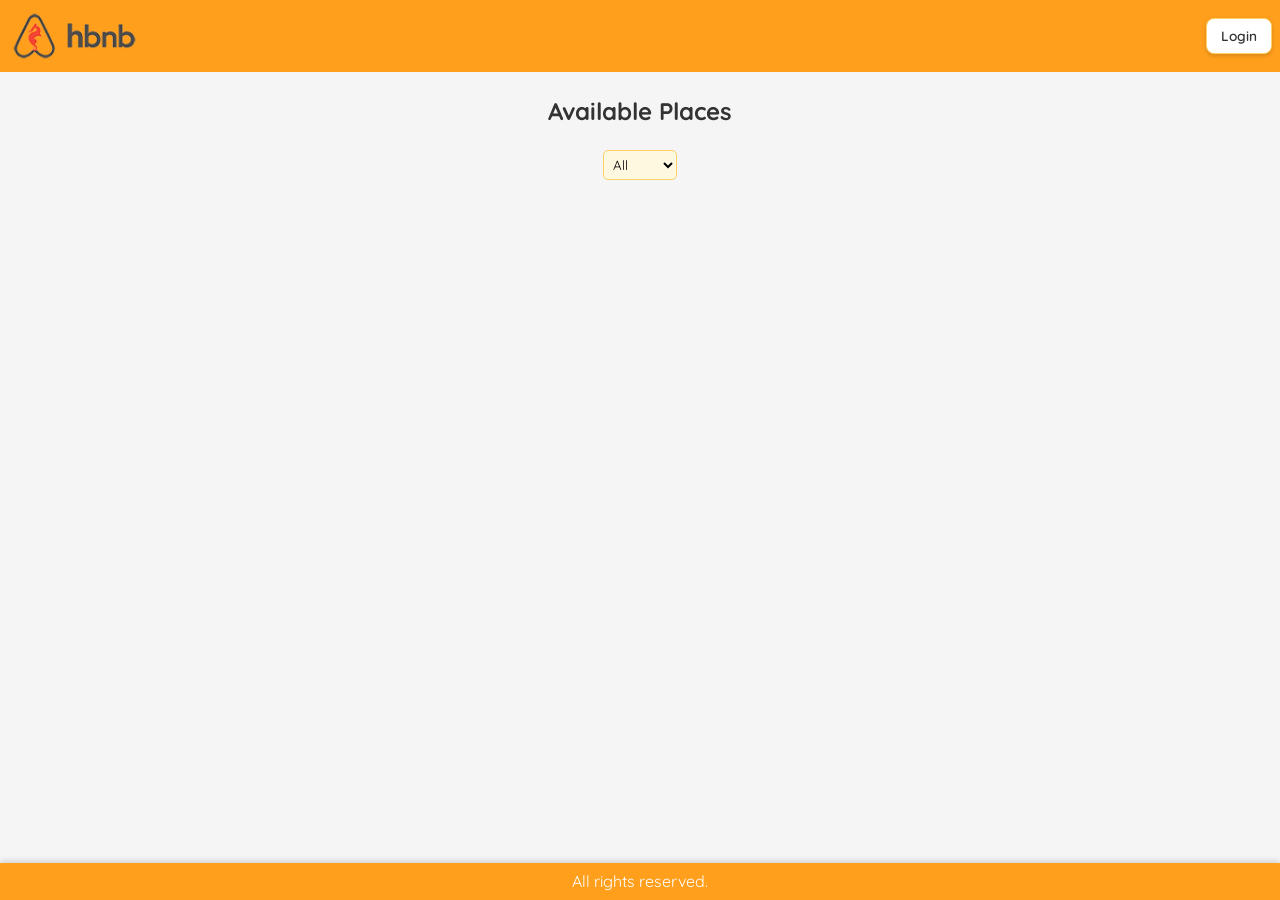
<file: part4/Front/index.html>
<!DOCTYPE html>
<html lang="en">
<head>
  <meta charset="UTF-8">
  <title>HBnB – Places</title>
  <link rel="stylesheet" href="styles.css?v=3">
  <link rel="icon" href="images/icon.png">
  <link href="https://fonts.googleapis.com/css2?family=Quicksand:wght@400;600&display=swap" rel="stylesheet">
</head>
<body>
  <header>
    <nav>
      <div class="logo-stack">
        <img src="images/logo.png" class="logo" alt="Logo">
      </div>
      <div class="nav-right">
        <a href="login.html" class="login-button pop-btn" id="login-link">Login</a>
        <a href="#" class="login-button pop-btn" id="logout-button" style="display:none;">Logout</a>
      </div>
    </nav>
  </header>

  <main>
    <h2 class="page-title">Available Places</h2>
    <select id="price-filter">
      <option value="all">All</option>
      <option value="150">≤ $150</option>
      <option value="200">≤ $200</option>
      <option value="300">≤ $300</option>
    </select>

    <section class="places-list" id="places-list">
      <!-- JS will inject .place-card elements here -->
    </section>
  </main>

  <footer>
    <p>All rights reserved.</p>
  </footer>
  <script src="scripts.js?v=3"></script>
</body>
</html>
</file>
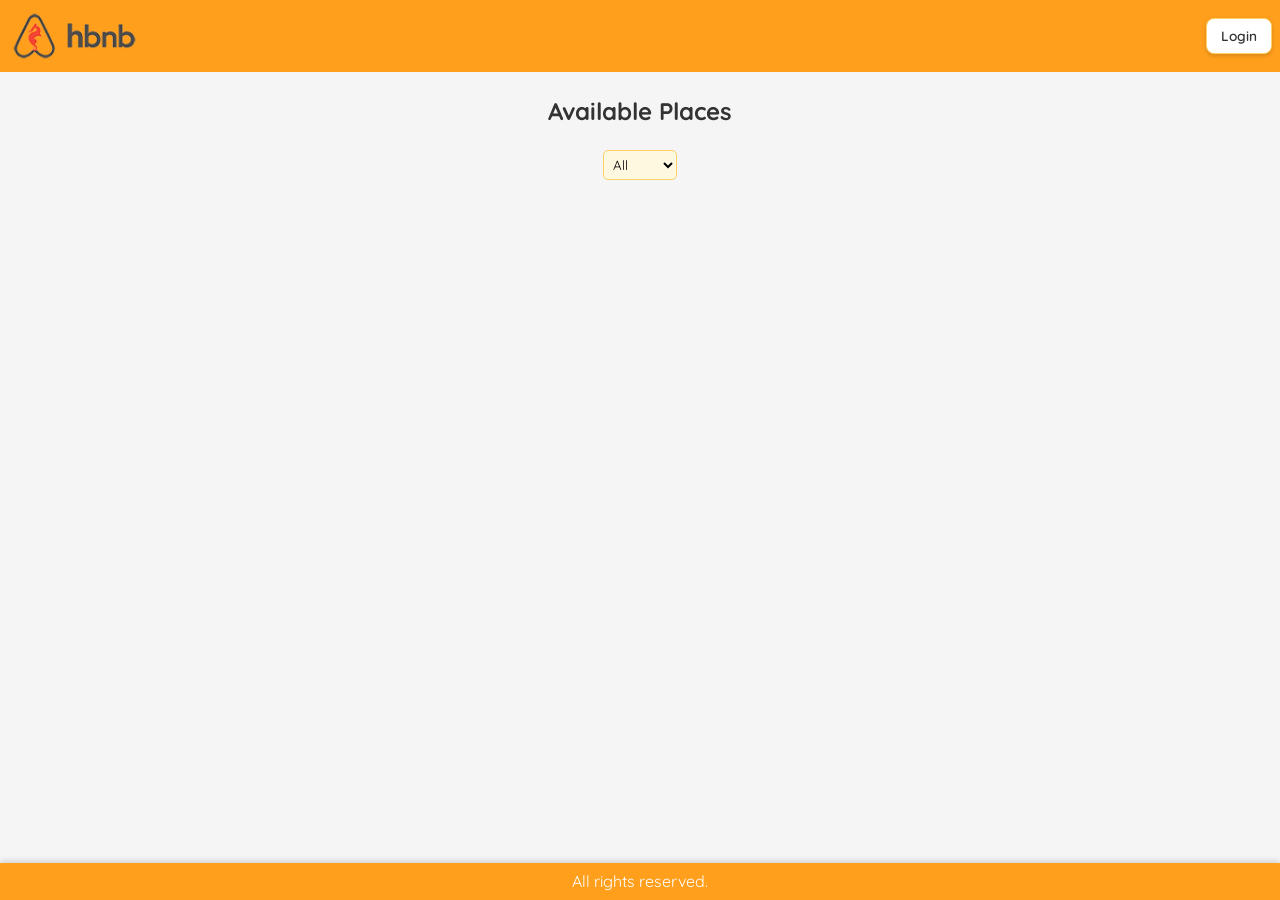
<file: part4/Front/add_review.html>
<!DOCTYPE html>
<html lang="en">
<head>
  <meta charset="UTF-8">
  <title>HBnB – Add Review</title>
  <link rel="stylesheet" href="styles.css?v=3">
  <link rel="icon" href="images/icon.png">
  <link href="https://fonts.googleapis.com/css2?family=Quicksand:wght@400;600&display=swap" rel="stylesheet">
</head>
<body class="review-page">
  <header>
    <nav>
      <div class="logo-stack">
        <a href="index.html">
          <img src="images/logo.png" alt="HBnB Logo" class="logo">
        </a>
      </div>
      <div class="nav-right">
        <a href="login.html" class="login-button pop-btn" id="login-link">Login</a>
        <a href="#" id="logout-button" class="login-button pop-btn" style="display:none;">Logout</a>
      </div>
    </nav>
  </header>

  <main>
    <form id="review-form" class="review-card">
      <h2>Add a Review</h2>

      <label for="review">Your Review:</label>
      <textarea id="review" name="review" required placeholder="Share your experience..."></textarea>

      <div class="rating-row">
        <label for="rating">Rating (1–5):</label>
        <input type="number" id="rating" name="rating" min="1" max="5" required>
        <small>5 = Excellent stay</small>
      </div>

      <button type="submit">Submit Review</button>
    </form>
  </main>

  <footer>
    <p>All rights reserved.</p>
  </footer>

  <script src="scripts.js?v=3"></script>
</body>
</html>
</file>
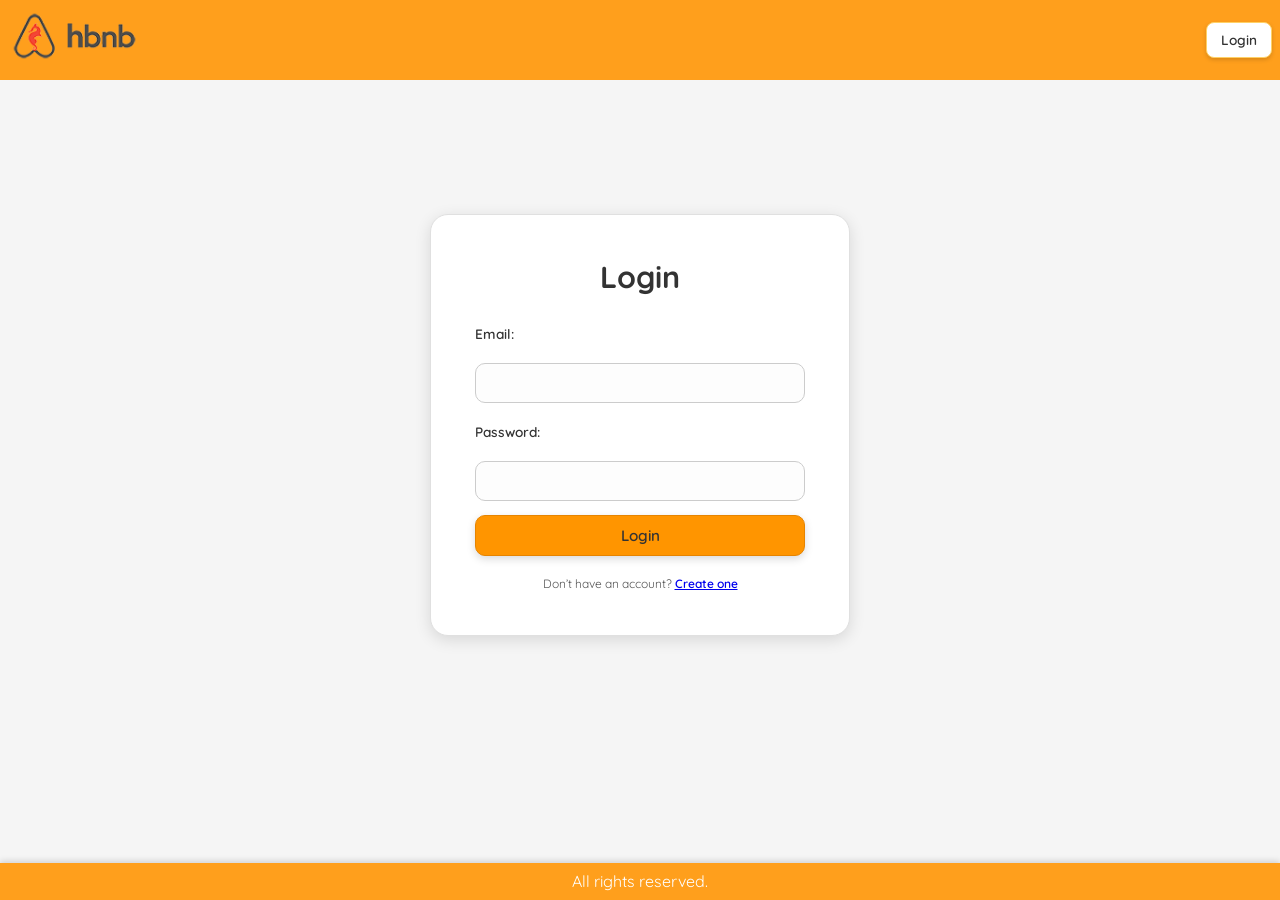
<file: part4/Front/login.html>
<!DOCTYPE html>
<html lang="en">
<head>
  <meta charset="UTF-8">
  <title>HBnB – Login</title>
  <link rel="stylesheet" href="styles.css?v=3">
  <link rel="icon" href="images/icon.png">
  <link href="https://fonts.googleapis.com/css2?family=Quicksand:wght@400;600&display=swap" rel="stylesheet">
</head>
<body class="login-page">
  <header>
    <nav>
      <div class="logo-stack">
        <a href="index.html">
          <img src="images/logo.png" alt="HBnB Logo" class="logo">
        </a>
      </div>
      <div class="nav-right">
        <a href="login.html" class="login-button pop-btn" id="login-link">Login</a>
        <a href="#" id="logout-button" class="login-button pop-btn" style="display:none;">Logout</a>
      </div>
    </nav>
  </header>

  <main>
    <form id="login-form" class="auth-card">
      <h2>Login</h2>
      <label for="email">Email:</label>
      <input type="email" id="email" name="email" required>

      <label for="password">Password:</label>
      <input type="password" id="password" name="password" required>

      <button type="submit">Login</button>
      <p class="hint">Don’t have an account?
        <a href="register.html" class="linklike">Create one</a>
      </p>
      <p id="login-error" class="error" aria-live="polite" style="display:none;"></p>
    </form>
  </main>

  <footer>
    <p>All rights reserved.</p>
  </footer>

  <script src="scripts.js?v=3"></script>
</body>
</html>
</file>
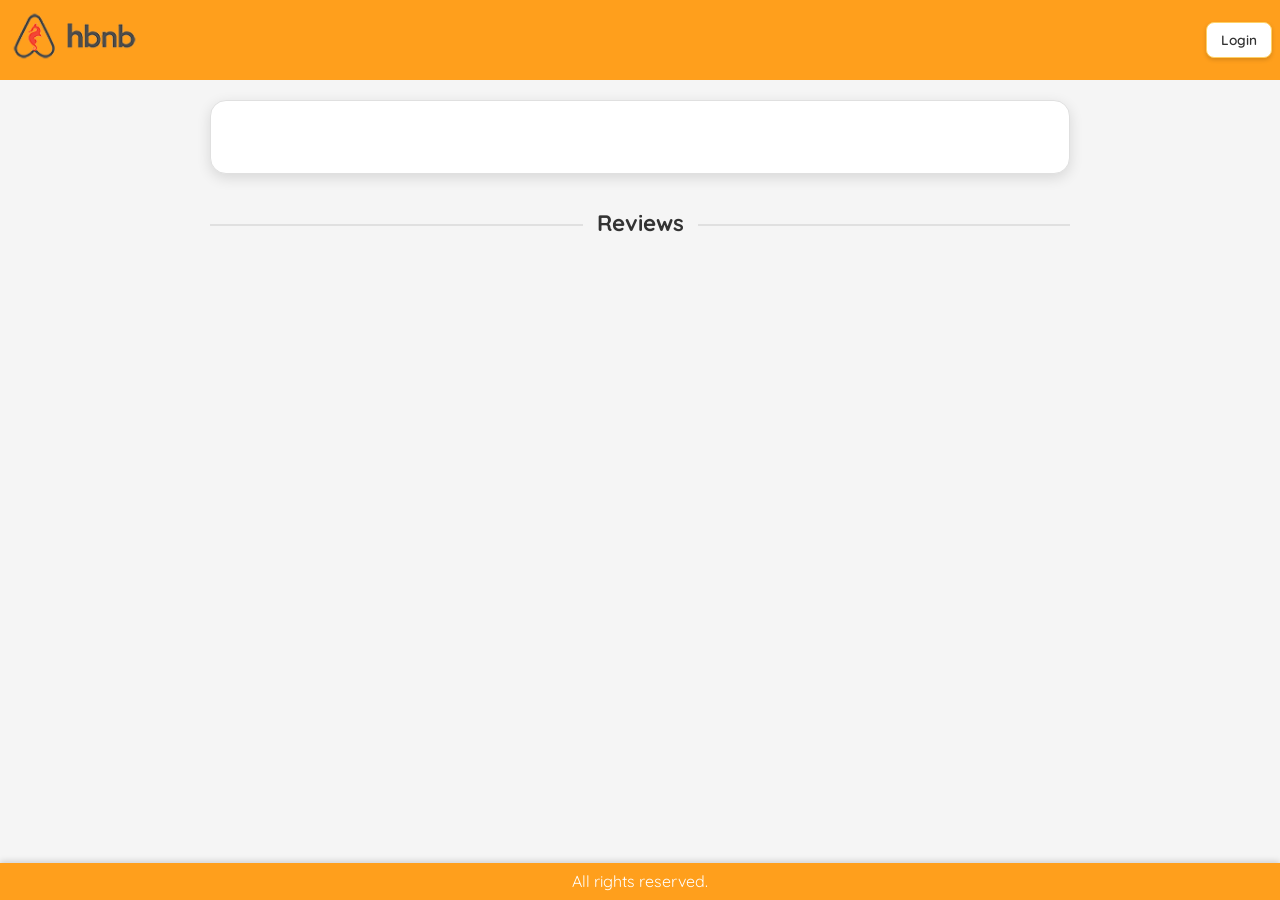
<file: part4/Front/place.html>
<!DOCTYPE html>
<html lang="en">
<head>
  <meta charset="UTF-8">
  <title>HBnB – Place Details</title>
  <link rel="stylesheet" href="styles.css?v=3">
  <link rel="icon" href="images/icon.png">
  <link href="https://fonts.googleapis.com/css2?family=Quicksand:wght@400;600&display=swap" rel="stylesheet">
</head>
<body>
  <header>
    <nav>
      <div class="logo-stack">
        <a href="index.html">
          <img src="images/logo.png" alt="HBnB Logo" class="logo">
        </a>
      </div>
      <div class="nav-right">
        <a href="login.html" class="login-button pop-btn" id="login-link">Login</a>
        <a href="#" id="logout-button" class="login-button pop-btn" style="display:none;">Logout</a>
      </div>
    </nav>
  </header>

  <main>
  <!-- Banner removed per request (image hidden) -->

  <!-- Place Details (title, description, price, amenities) -->
  <section class="place-details" id="place-details">
    <!-- Populated by JS -->
  </section>

  <!-- Review List -->
  <section id="reviews">
    <div class="section-divider"><span>Reviews</span></div>
    <!-- Populated by JS -->
  </section>

  <!-- Add Review Button (moved to bottom) -->
  <section id="add-review" style="display:none;" class="add-review-bottom">
    <a class="details-button" href="#">Add Review</a>
  </section>
</main>


  <footer>
    <p>All rights reserved.</p>
  </footer>

  <script src="scripts.js?v=3"></script>
</body>
</html>
</file>
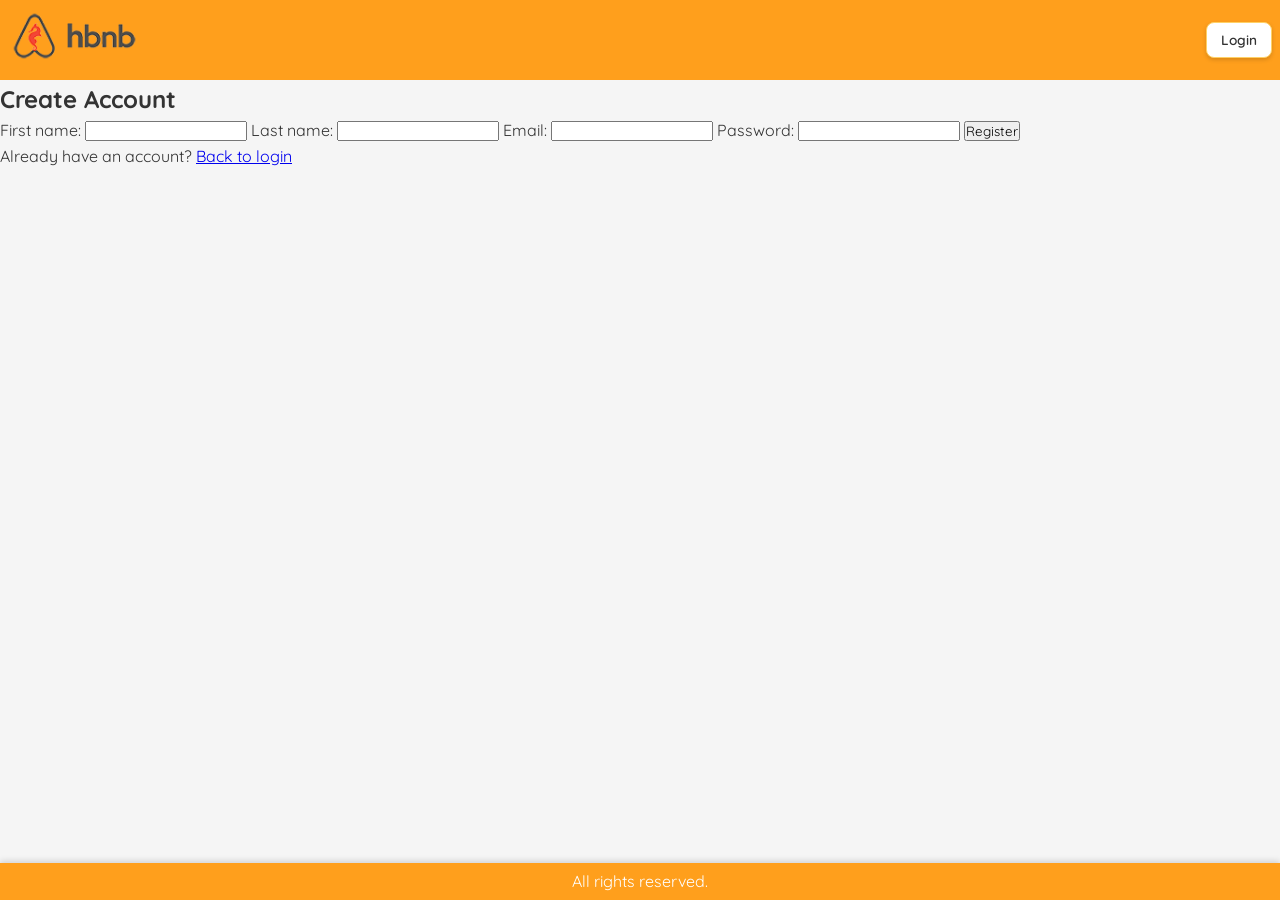
<file: part4/Front/register.html>
<!DOCTYPE html>
<html lang="en">
<head>
  <meta charset="UTF-8">
  <title>HBnB – Register</title>
  <link rel="stylesheet" href="styles.css?v=2">
  <link rel="icon" href="images/icon.png">
  <link href="https://fonts.googleapis.com/css2?family=Quicksand:wght@400;600&display=swap" rel="stylesheet">
</head>
<body>
  <header>
    <nav>
      <div class="logo-stack">
        <a href="index.html">
          <img src="images/logo.png" alt="HBnB Logo" class="logo">
        </a>
      </div>
      <div class="nav-right">
        <a href="login.html" class="login-button pop-btn" id="login-link">Login</a>
        <a href="#" id="logout-button" class="login-button pop-btn" style="display:none;">Logout</a>
      </div>
    </nav>
  </header>

  <main>
    <form id="register-form">
      <h2>Create Account</h2>

      <label for="first_name">First name:</label>
      <input type="text" id="first_name" name="first_name" required>

      <label for="last_name">Last name:</label>
      <input type="text" id="last_name" name="last_name" required>

      <label for="email">Email:</label>
      <input type="email" id="email" name="email" required>

      <label for="password">Password:</label>
      <input type="password" id="password" name="password" required>

      <button type="submit">Register</button>
      <p class="hint">Already have an account? <a class="linklike" href="login.html">Back to login</a></p>
      <p id="register-error" class="error" aria-live="polite" style="display:none;"></p>
    </form>
  </main>

  <footer>
    <p>All rights reserved.</p>
  </footer>

  <script src="scripts.js?v=2"></script>
</body>
</html>
</file>
<file: part4/Front/styles.css>
/* -------------- Reset & Fonts -------------- */
* {
  box-sizing: border-box;
  margin: 0;
  padding: 0;
  font-family: 'Quicksand', sans-serif;
}
body {
  background: #F5F5F5; /* soft gray */
  color: #333333;
  line-height: 1.6;
}

/* Layout: sticky footer (footer always at bottom) */
html, body { height: 100%; margin: 0; padding: 0; }
body { min-height: 100vh; display: flex; flex-direction: column; }
main { flex: 1 0 auto; }

/* -------------- Header / Nav / Footer -------------- */
header {
  background: #FF9F1C; /* orange */
  padding: 0.5rem; /* smaller header */
}
nav {
  display: flex;
  align-items: center;
  justify-content: space-between;
}
.nav-right { display:flex; align-items:center; gap:12px; }
.logo {
  height: 56px; /* smaller logo */
  width: auto;
  object-fit: contain;
}
.logo-stack { display:flex; flex-direction:column; align-items:flex-start; gap:8px; }
.nav-under { display:flex; gap:12px; }
.home-button, .logout-button, .login-button {
  background:#fff;
  border:1px solid #ffd166;
  padding:6px 14px;
  border-radius:8px;
  text-decoration:none;
  font-size:0.85rem;
  font-weight:600;
  color:#333;
  cursor:pointer;
  box-shadow:0 2px 4px rgba(0,0,0,0.15);
  transition:transform .18s cubic-bezier(.2,.8,.2,1), box-shadow .18s, background .2s;
  position:relative;
}
.home-button.pop-btn {
  background:#ff9500;
  border:1px solid #e68400;
  color:#333;
  box-shadow:0 4px 10px rgba(0,0,0,0.18);
  transform:translateY(-2px);
}
.home-button.pop-btn:hover {
  background:#ffa733;
  transform:translateY(-6px) scale(1.05);
  box-shadow:0 10px 20px rgba(0,0,0,0.22);
}
.home-button.pop-btn:active {
  background:#ff9500;
  transform:translateY(-1px) scale(0.98);
  box-shadow:0 3px 8px rgba(0,0,0,0.2);
}
/* Removed old logout pop styles since logout now mirrors login link */
/* Make details-button share hover pop effect */
.details-button {
  display:inline-block;
  margin-top:10px;
  padding:6px 14px;
  background:#ff9500;
  color:#333;
  text-decoration:none;
  border-radius:8px;
  font-weight:600;
  box-shadow:0 2px 6px rgba(0,0,0,0.15);
  transition:transform .18s cubic-bezier(.2,.8,.2,1), box-shadow .18s, background .2s;
}
.details-button:hover {
  background:#ffa733;
  transform:translateY(-4px) scale(1.05);
  box-shadow:0 8px 18px rgba(0,0,0,0.22);
}
.details-button:active {
  background:#ff9500;
  transform:translateY(-1px) scale(0.97);
  box-shadow:0 3px 8px rgba(0,0,0,0.2);
}
/* Optional pulse on focus for accessibility */
.home-button:focus-visible, .logout-button:focus-visible, .login-button:focus-visible {
  outline:2px solid #ff9500;
  outline-offset:2px;
}
.login-button { text-decoration:none; font-weight:600; }
/* Fixed footer (always visible at bottom) */
body { padding-bottom: 50px; } /* reserve space equal/greater than footer height */
footer {
  position: fixed;
  left: 0;
  bottom: 0;
  width: 100%;
  background: #FF9F1C;
  color: #fff;
  text-align: center;
  padding: 8px 0;
  margin: 0;
  border: 0;
  line-height: 1.3;
  z-index: 100;
  box-shadow: 0 -2px 6px rgba(0,0,0,0.15);
}

/* -------------- Place Listing (clean) -------------- */
.page-title { text-align: center; font-weight: 700; margin: 20px 0 10px; }
.places-list { display: flex; flex-wrap: wrap; justify-content: space-around; gap: 20px; padding: 10px 0 30px; }
#price-filter { display: block; margin: 20px auto; background: #fff8e1; border:1px solid #ffd166; padding:5px; border-radius:5px; }
/* Pop-out place cards */
.place-card {
  background:#fff;
  border:1px solid #e0e0e0;
  border-radius:14px;
  padding:24px 28px 28px;
  width:300px;
  box-shadow:0 3px 8px rgba(0,0,0,0.08);
  transition:transform .22s cubic-bezier(.2,.8,.2,1), box-shadow .22s;
  display:flex;
  flex-direction:column;
  gap:10px;
}
.place-card:hover {
  transform:translateY(-10px) scale(1.02);
  box-shadow:0 14px 28px rgba(0,0,0,0.18);
}
.place-card h3 { font-size:1.2rem; margin:0 0 4px; }
.place-card p { margin:0 0 6px; }
/* amenities removed from index cards */
/* Images removed from index cards */
.place-card img.place-img { display:none; }

/* -------------- Place Details Page -------------- */
.place-details {
  max-width: 860px;
  margin: 20px auto 32px;
  background:#fff;
  border:1px solid #e0e0e0;
  border-radius:16px;
  padding:36px 50px;
  box-shadow:0 4px 14px rgba(0,0,0,0.12);
  text-align:center;
}
.place-details h2.place-title { font-size:2rem; margin:0 0 18px; }
.place-details p { margin:8px 0; }
.place-details .amenities { margin-top:20px; }
.place-details .amenities-row { display:flex; justify-content:center; gap:14px; margin-top:10px; }
.place-details .amenity-icon { width:34px; height:34px; opacity:.9; transition:transform .18s, opacity .18s; }
.place-details .amenity-icon:hover { transform:translateY(-4px) scale(1.06); opacity:1; }

#reviews { max-width: 860px; margin: 10px auto 24px; }
#reviews .section-divider { position:relative; text-align:center; margin:0 0 26px; }
#reviews .section-divider span { background:#F5F5F5; padding:0 14px; font-size:1.4rem; font-weight:700; }
#reviews .section-divider:before { content:''; position:absolute; left:0; top:50%; width:100%; height:2px; background:#e0e0e0; z-index:-1; }
.review-card {
  background:#fff;
  border:1px solid #e0e0e0;
  border-radius:14px;
  padding:22px 26px 24px;
  box-shadow:0 3px 10px rgba(0,0,0,0.10);
  margin-bottom:20px;
  transition:transform .2s cubic-bezier(.2,.8,.2,1), box-shadow .2s;
}
.review-card:hover { transform:translateY(-6px); box-shadow:0 10px 26px rgba(0,0,0,0.18); }
.review-card p { margin:6px 0; line-height:1.4; }

/* Add Review button bottom spacing */
.add-review-bottom { max-width:860px; margin: 0 auto 120px; text-align:center; }
.add-review-bottom .details-button { margin-top:4px; }

/* -------------- Review Form Page -------------- */
body.review-page main { flex:1 0 auto; display:flex; align-items:center; justify-content:center; padding:40px 20px 140px; }
#review-form.review-card {
  width:100%;
  max-width:520px;
  background:#fff;
  border:1px solid #e0e0e0;
  border-radius:18px;
  padding:40px 46px 46px;
  box-shadow:0 4px 16px rgba(0,0,0,0.12);
  display:flex;
  flex-direction:column;
  gap:16px;
  transition:transform .25s cubic-bezier(.2,.8,.2,1), box-shadow .25s;
}
#review-form.review-card:hover { transform:translateY(-8px); box-shadow:0 16px 34px rgba(0,0,0,0.18); }
#review-form.review-card h2 { font-size:1.9rem; margin:0 0 4px; text-align:center; }
#review-form.review-card label { font-size:.85rem; font-weight:600; text-align:left; margin:4px 0 4px; }
#review-form.review-card textarea {
  width:100%;
  padding:12px 14px;
  border:1px solid #ccc;
  border-radius:12px;
  font-size:.9rem;
  resize:vertical;
  min-height:140px;
  background:#fdfdfd;
  transition:border-color .18s, box-shadow .18s;
}
#review-form.review-card input[type=number] {
  width:110px;
  padding:10px 12px;
  border:1px solid #ccc;
  border-radius:10px;
  font-size:.9rem;
  background:#fdfdfd;
  transition:border-color .18s, box-shadow .18s;
}
#review-form.review-card textarea:focus,
#review-form.review-card input[type=number]:focus { outline:none; border-color:#ff9500; box-shadow:0 0 0 3px rgba(255,149,0,0.25); }
#review-form.review-card button[type=submit] {
  background:#ff9500;
  color:#333;
  border:1px solid #e68400;
  font-weight:600;
  padding:12px 20px;
  border-radius:12px;
  cursor:pointer;
  font-size:.95rem;
  box-shadow:0 3px 8px rgba(0,0,0,0.15);
  transition:transform .18s cubic-bezier(.2,.8,.2,1), box-shadow .18s, background .18s;
}
#review-form.review-card button[type=submit]:hover { background:#ffa733; transform:translateY(-4px); box-shadow:0 10px 20px rgba(0,0,0,0.20); }
#review-form.review-card button[type=submit]:active { background:#ff9500; transform:translateY(-1px); box-shadow:0 4px 10px rgba(0,0,0,0.18); }
#review-form .rating-row { display:flex; align-items:center; gap:10px; flex-wrap:wrap; }
#review-form .rating-row small { font-size:.7rem; color:#555; font-weight:600; }

/* -------------- Auth Pages -------------- */
body.login-page main { flex:1 0 auto; display:flex; align-items:center; justify-content:center; padding:40px 20px 120px; }
#login-form.auth-card {
  width:100%;
  max-width:420px;
  background:#fff;
  border:1px solid #e0e0e0;
  border-radius:18px;
  padding:38px 44px 42px;
  box-shadow:0 4px 16px rgba(0,0,0,0.12);
  text-align:center;
  display:flex;
  flex-direction:column;
  gap:14px;
  transition:transform .25s cubic-bezier(.2,.8,.2,1), box-shadow .25s;
}
#login-form.auth-card:hover { transform:translateY(-8px); box-shadow:0 16px 34px rgba(0,0,0,0.18); }
#login-form h2 { font-size:1.9rem; margin:0 0 4px; }
#login-form label { font-size:.85rem; font-weight:600; text-align:left; margin:4px 0 4px; }
#login-form input[type=email],
#login-form input[type=password] {
  width:100%;
  padding:10px 12px;
  border:1px solid #ccc;
  border-radius:10px;
  font-size:.9rem;
  background:#fdfdfd;
  transition:border-color .18s, box-shadow .18s;
}
#login-form input:focus { outline:none; border-color:#ff9500; box-shadow:0 0 0 3px rgba(255,149,0,0.25); }
#login-form button[type=submit] {
  background:#ff9500;
  color:#333;
  border:1px solid #e68400;
  font-weight:600;
  padding:10px 18px;
  border-radius:10px;
  cursor:pointer;
  font-size:.95rem;
  box-shadow:0 3px 8px rgba(0,0,0,0.15);
  transition:transform .18s cubic-bezier(.2,.8,.2,1), box-shadow .18s, background .18s;
}
#login-form button[type=submit]:hover { background:#ffa733; transform:translateY(-4px); box-shadow:0 10px 20px rgba(0,0,0,0.20); }
#login-form button[type=submit]:active { background:#ff9500; transform:translateY(-1px); box-shadow:0 4px 10px rgba(0,0,0,0.18); }
#login-form .hint { font-size:.75rem; margin-top:4px; color:#555; }
#login-form .linklike { font-weight:600; }
#login-form .error { margin-top:4px; }
</file>
